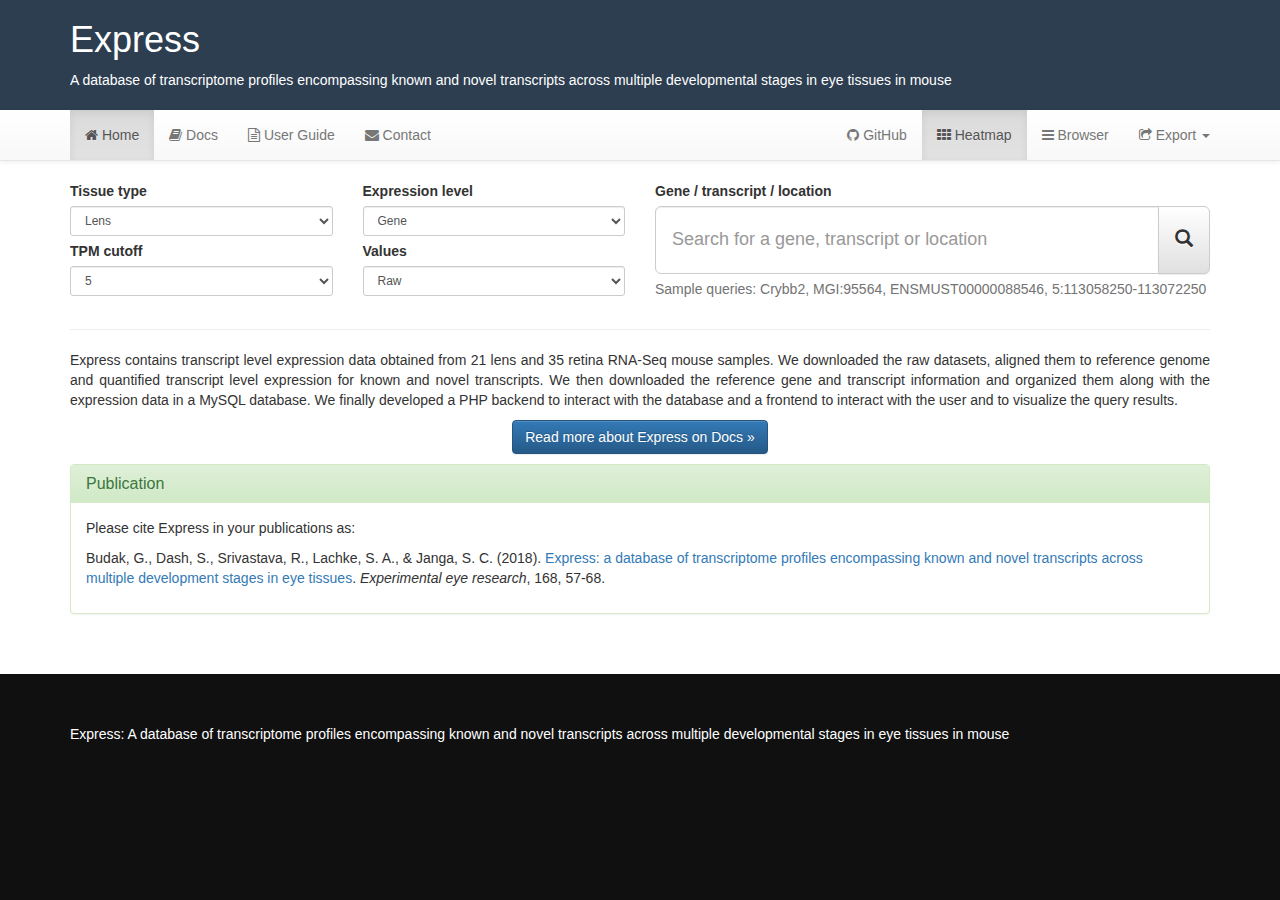
<file: index.html>
<!DOCTYPE html>
<html>

<head>
    <meta charset="utf-8">
    <meta http-equiv="X-UA-Compatible" content="IE=edge">
    <meta name="viewport" content="width=device-width, initial-scale=1">
    <meta name="description" content="A database of transcriptome profiles encompassing known and novel transcripts across multiple developmental stages in eye tissues in mouse">
    <meta name="author" content="Gungor Budak">
    <title>Express</title>
    <link rel="shortcut icon" href="assets/img/favicon.png" type="image/png">
    <link rel="stylesheet" href="assets/css/libs/bootstrap.min.css" charset="utf-8">
    <link rel="stylesheet" href="assets/css/libs/bootstrap-theme.min.css" charset="utf-8">
    <link rel="stylesheet" href="assets/css/libs/font-awesome.min.css" charset="utf-8">
    <link rel="stylesheet" href="assets/css/app.css" charset="utf-8">
</head>

<body>
    <div class="header hidden-xs">
        <div class="container">
            <h1>Express</h1>
            <p class="site-description">
                A database of transcriptome profiles encompassing known and novel transcripts across multiple developmental stages in eye tissues in mouse
            </p>
        </div>
    </div>

    <!-- navigation -->
    <nav class="navbar navbar-default navbar-static-top">
        <div class="container">
            <div class="navbar-header">
                <button type="button" class="navbar-toggle collapsed" data-toggle="collapse" data-target="#navbar" aria-expanded="false" aria-controls="navbar">
                    <span class="sr-only">Toggle navigation</span>
                    <span class="icon-bar"></span>
                    <span class="icon-bar"></span>
                    <span class="icon-bar"></span>
                </button>
                <a class="navbar-brand navbar-brand-express visible-xs-inline" href="index.html">Express</a>
            </div>
            <div id="navbar" class="navbar-collapse collapse">
                <ul class="nav navbar-nav">
                    <li class="active"><a href="index.html" title="Go to home page"><i class="fa fa-home"></i> Home</a></li>
                    <li><a href="docs.html" title="Go to documentation page"><i class="fa fa-book"></i> Docs</a></li>
                    <li><a href="user-guide.html" title="Go to user guide page"><i class="fa fa-file-text-o"></i> User Guide</a></li>
                    <li><a href="contact.html" title="Go to contact page"><i class="fa fa-envelope"></i> Contact</a></li>
                </ul>
                <ul class="nav navbar-nav navbar-right">
                    <li><a href="https://github.com/gungorbudak/express" title="Go to GitHub page for Express" target="_blank"><i class="fa fa-github"></i> GitHub</a></li>
                    <li class="active"><a href="#" class="btn-heatmap" title="Toggle heatmap view" data-state="true"><i class="fa fa-th"></i><span class="hidden-sm hidden-md"> Heatmap</a></span></li>
                    <li><a href="#" class="btn-browser" title="Toggle browser view" data-state="false"><i class="fa fa-bars"></i><span class="hidden-sm hidden-md"> Browser</a></span></li>
                    <li class="dropdown">
                      <a href="#" class="dropdown-toggle" title="Export views and data" data-toggle="dropdown" role="button" aria-haspopup="true" aria-expanded="false"><i class="fa fa-share-square-o" aria-hidden="true"></i><span class="hidden-sm hidden-md"> Export </span><span class="caret"></span></a>
                      <ul class="dropdown-menu">
                        <li><a href="#" class="btn-export" title="Export current heatmap view as SVG" data-view="heatmap" data-format="svg"><i class="fa fa-picture-o"></i> Heatmap view (SVG)</a></li>
                        <li><a href="#" class="btn-export" title="Export current heatmap data as TSV" data-view="heatmap" data-format="tsv"><i class="fa fa-table"></i> Heatmap data (TSV)</a></li>
                        <li><a href="#" class="btn-export" title="Export current browser view as SVG" data-view="browser" data-format="svg"><i class="fa fa-picture-o"></i> Browser view (SVG)</a></li>
                      </ul>
                    </li>
                </ul>
            </div>
        </div>
    </nav><!-- /navigation -->

    <!-- page content -->
    <div class="container">
        <div class="row">
            <div class="col-sm-6">
                <div class="row" style="margin-bottom: 5px;">
                    <div class="col-sm-6">
                        <label>Tissue type</label>
                        <select name="tissue" class="form-control input-sm">
                            <option value="lens" selected="selected">Lens</option>
                            <option value="lens_subtype">Lens cell subtype</option>
                            <option value="retina">Retina</option>
                        </select>
                    </div>
                    <div class="col-sm-6">
                        <label>Expression level</label>
                        <select name="expression" class="form-control input-sm">
                            <option value="gene" selected="selected">Gene</option>
                            <option value="transcript">Transcript</option>
                        </select>
                    </div>
                </div>
                <div class="row" style="margin-bottom: 5px;">
                    <div class="col-sm-6">
                        <label>TPM cutoff</label>
                        <select name="cutoff" class="form-control input-sm">
                            <option value="0">0</option>
                            <option value="1">1</option>
                            <option value="2">2</option>
                            <option value="5" selected="selected">5</option>
                        </select>
                    </div>
                    <div class="col-sm-6">
                        <label>Values</label>
                        <select name="value" class="form-control input-sm">
                            <option value="normalized">Normalized (transcript only)</option>
                            <option value="raw" selected="selected">Raw</option>
                        </select>
                    </div>
                </div>
            </div>
            <div class="col-sm-6">
                <label>Gene / transcript / location</label>
                <div class="input-group input-group-lg">
                    <input type="text" name="query" class="form-control" value="" placeholder="Search for a gene, transcript or location">
                    <span class="input-group-btn">
                        <button class="btn btn-default" type="button" name="search" title="Search for a gene, transcript or location">
                            <span class="glyphicon glyphicon-search"></span>
                        </button>
                    </span>
                </div>
                <p class="help-block">Sample queries: Crybb2, MGI:95564, ENSMUST00000088546, 5:113058250-113072250</p>
            </div>
        </div>
        <hr>
        <!-- container for warnings -->
        <div id="div-warnings"></div>
        <!-- container for browser view -->
        <div id="div-browser" class="hidden"></div>
        <hr id="hr-separator-browser" class="hidden">
        <!-- container for heatmap view -->
        <div id="div-heatmap"></div>
        <hr id="hr-separator-heatmap" class="hidden">
        <!-- container for table view -->
        <div id="div-table"></div>

        <p class="text-justify">
          Express contains transcript level expression data obtained from 21 lens and 35 retina RNA-Seq mouse samples. We downloaded the raw datasets, aligned them to reference genome and quantified transcript level expression for known and novel transcripts. We then downloaded the reference gene and transcript information and organized them along with the expression data in a MySQL database. We finally developed a PHP backend to interact with the database and a frontend to interact with the user and to visualize the query results.
        </p>
        <p class="text-center">
          <a href="docs.html" class="btn btn-primary">Read more about Express on Docs &raquo;</a>
        </p>
    </div></div><!-- /page content -->

    <div class="container">
      <div class="panel panel-success">
          <div class="panel-heading"><h3 class="panel-title">Publication</h3></div>
          <div class="panel-body">
              <p>Please cite Express in your publications as:</p>
              <p>Budak, G., Dash, S., Srivastava, R., Lachke, S. A., & Janga, S. C. (2018). <a href="https://www.sciencedirect.com/science/article/pii/S0014483516305607" target="_blank">Express: a database of transcriptome profiles encompassing known and novel transcripts across multiple development stages in eye tissues</a>. <i>Experimental eye research</i>, 168, 57-68.</p>
          </div>
      </div>
    </div>

    <div class="footer">
        <div class="container">
            <p>
                Express: A database of transcriptome profiles encompassing known and novel transcripts across multiple developmental stages in eye tissues in mouse
            </p>
        </div>
    </div>

    <script src="assets/js/libs/jquery-2.0.3.min.js" charset="utf-8"></script>
    <script src="assets/js/libs/bootstrap.min.js" charset="utf-8"></script>
    <script src="assets/js/libs/dalliance-compiled.js" charset="utf-8"></script>
    <script src="assets/js/libs/d3.min.js" charset="utf-8"></script>
    <script src="assets/js/libs/FileSaver.min.js" charset="utf-8"></script>
    <script src="assets/js/libs/spin.min.js" charset="utf-8"></script>
    <script src="assets/js/app.js" charset="utf-8"></script>
    <script>
      (function(i,s,o,g,r,a,m){i['GoogleAnalyticsObject']=r;i[r]=i[r]||function(){
      (i[r].q=i[r].q||[]).push(arguments)},i[r].l=1*new Date();a=s.createElement(o),
      m=s.getElementsByTagName(o)[0];a.async=1;a.src=g;m.parentNode.insertBefore(a,m)
      })(window,document,'script','https://www.google-analytics.com/analytics.js','ga');

      ga('create', 'UA-48281803-15', 'auto');
      ga('send', 'pageview');
    </script>
</body>

</html>
</file>
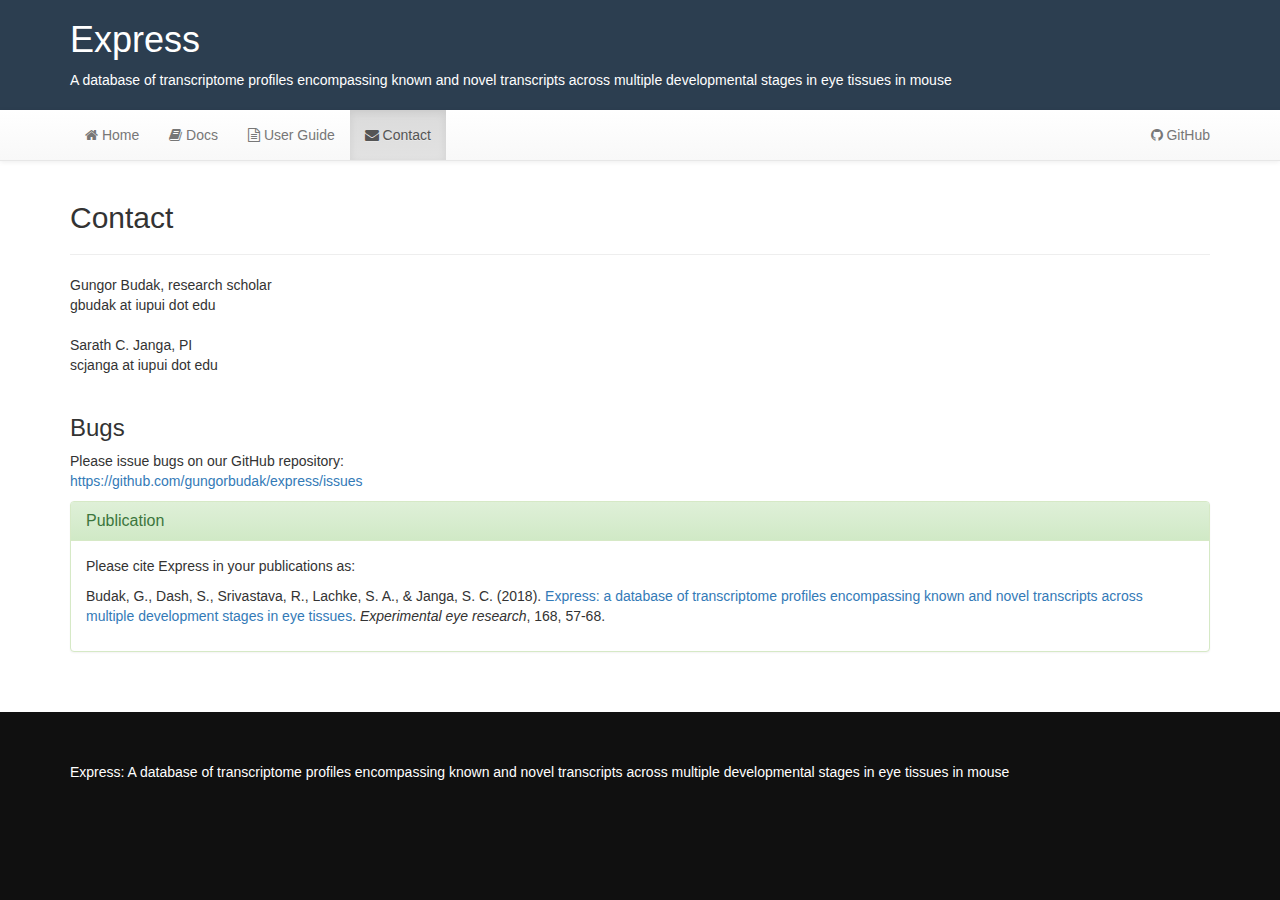
<file: contact.html>
<!DOCTYPE html>
<html>

<head>
    <meta charset="utf-8">
    <meta http-equiv="X-UA-Compatible" content="IE=edge">
    <meta name="viewport" content="width=device-width, initial-scale=1">
    <meta name="description" content="A database of transcriptome profiles encompassing known and novel transcripts across multiple developmental stages in eye tissues in mouse">
    <meta name="author" content="Gungor Budak">
    <title>Contact &ndash; Express</title>
    <link rel="shortcut icon" href="assets/img/favicon.png" type="image/png">
    <link rel="stylesheet" href="assets/css/libs/bootstrap.min.css" charset="utf-8">
    <link rel="stylesheet" href="assets/css/libs/bootstrap-theme.min.css" charset="utf-8">
    <link rel="stylesheet" href="assets/css/libs/font-awesome.min.css" charset="utf-8">
    <link rel="stylesheet" href="assets/css/app.css" charset="utf-8">
</head>

<body>
    <div class="header hidden-xs">
        <div class="container">
            <h1>Express</h1>
            <p class="site-description">
                A database of transcriptome profiles encompassing known and novel transcripts across multiple developmental stages in eye tissues in mouse
            </p>
        </div>
    </div>

    <!-- navigation -->
    <nav class="navbar navbar-default navbar-static-top">
        <div class="container">
            <div class="navbar-header">
                <button type="button" class="navbar-toggle collapsed" data-toggle="collapse" data-target="#navbar" aria-expanded="false" aria-controls="navbar">
                    <span class="sr-only">Toggle navigation</span>
                    <span class="icon-bar"></span>
                    <span class="icon-bar"></span>
                    <span class="icon-bar"></span>
                </button>
                <a class="navbar-brand navbar-brand-express visible-xs-inline" href="#">Express</a>
            </div>
            <div id="navbar" class="navbar-collapse collapse">
                <ul class="nav navbar-nav">
                    <li><a href="index.html" title="Go to home page"><i class="fa fa-home"></i> Home</a></li>
                    <li><a href="docs.html" title="Go to documentation page"><i class="fa fa-book"></i> Docs</a></li>
                    <li><a href="user-guide.html" title="Go to user guide page"><i class="fa fa-file-text-o"></i> User Guide</a></li>
                    <li class="active"><a href="contact.html" title="Go to contact page"><i class="fa fa-envelope"></i> Contact</a></li>
                </ul>
                <ul class="nav navbar-nav navbar-right">
                  <li><a href="https://github.com/gungorbudak/express" title="Go to GitHub page for Express" target="_blank"><i class="fa fa-github"></i> GitHub</a></li>
                </ul>
            </div>
        </div>
    </nav><!-- /navigation -->

    <!-- page content -->
    <div class="container">
      <h2>Contact</h2>
      <hr>
      <ul class="list-unstyled list-relaxed">
          <li>
              Gungor Budak, research scholar<br>
              gbudak at iupui dot edu
          </li>
          <li>
              Sarath C. Janga, PI<br>
              scjanga at iupui dot edu
          </li>
      </ul>
      <h3>Bugs</h3>
      <p>
          Please issue bugs on our GitHub repository: <br>
          <a href="https://github.com/gungorbudak/express/issues" target="_blank">
              https://github.com/gungorbudak/express/issues
          </a>
      </p>
    </div><!-- /page content -->

    <div class="container">
      <div class="panel panel-success">
          <div class="panel-heading"><h3 class="panel-title">Publication</h3></div>
          <div class="panel-body">
              <p>Please cite Express in your publications as:</p>
              <p>Budak, G., Dash, S., Srivastava, R., Lachke, S. A., & Janga, S. C. (2018). <a href="https://www.sciencedirect.com/science/article/pii/S0014483516305607" target="_blank">Express: a database of transcriptome profiles encompassing known and novel transcripts across multiple development stages in eye tissues</a>. <i>Experimental eye research</i>, 168, 57-68.</p>
          </div>
      </div>
    </div>

    <div class="footer">
        <div class="container">
            <p>
                Express: A database of transcriptome profiles encompassing known and novel transcripts across multiple developmental stages in eye tissues in mouse
            </p>
        </div>
    </div>

    <script src="assets/js/libs/jquery-2.0.3.min.js" charset="utf-8"></script>
    <script src="assets/js/libs/bootstrap.min.js" charset="utf-8"></script>
    <script>
      (function(i,s,o,g,r,a,m){i['GoogleAnalyticsObject']=r;i[r]=i[r]||function(){
      (i[r].q=i[r].q||[]).push(arguments)},i[r].l=1*new Date();a=s.createElement(o),
      m=s.getElementsByTagName(o)[0];a.async=1;a.src=g;m.parentNode.insertBefore(a,m)
      })(window,document,'script','https://www.google-analytics.com/analytics.js','ga');

      ga('create', 'UA-48281803-15', 'auto');
      ga('send', 'pageview');

    </script>
</body>

</html>
</file>
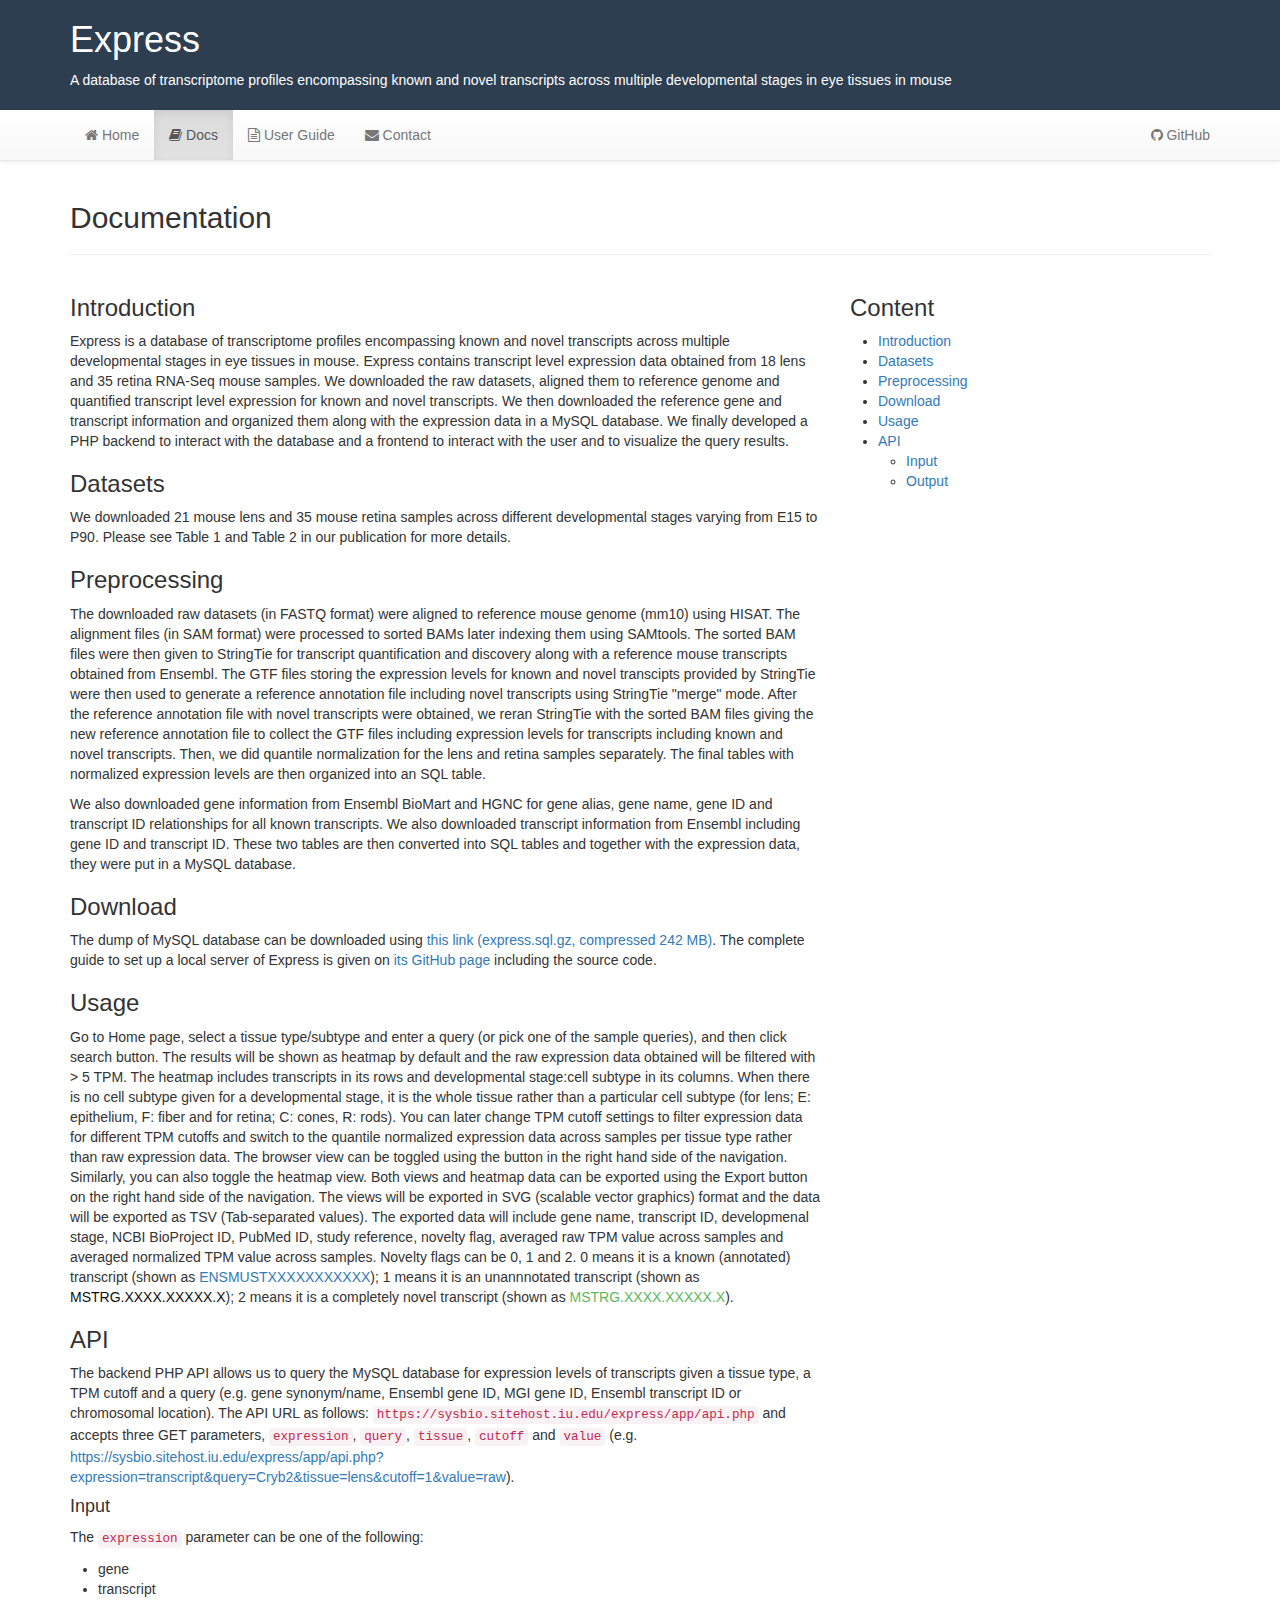
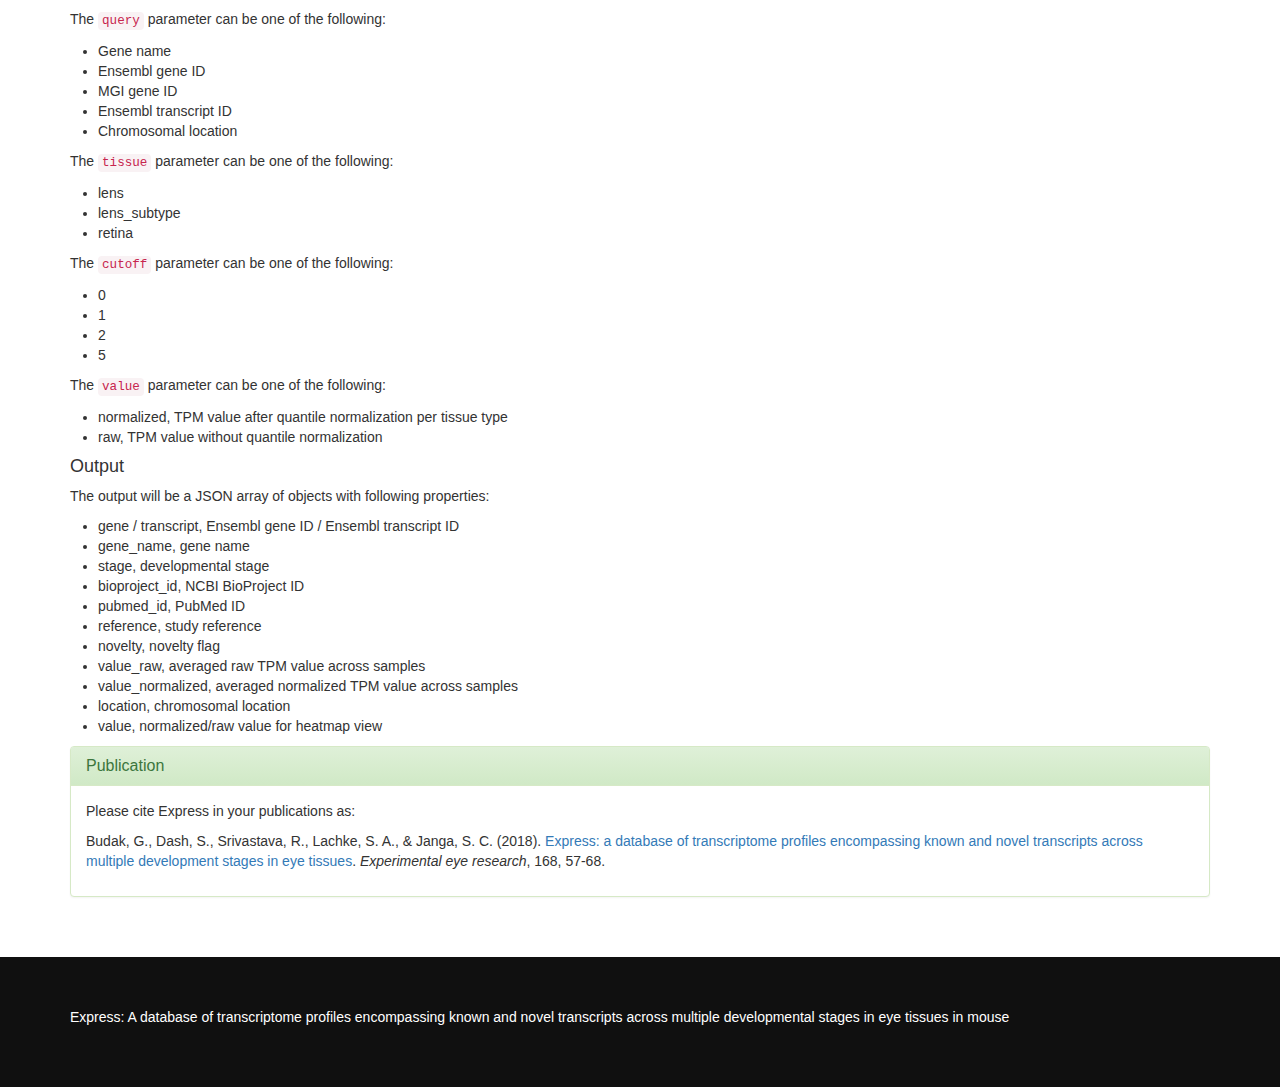
<file: docs.html>
<!DOCTYPE html>
<html>

<head>
    <meta charset="utf-8">
    <meta http-equiv="X-UA-Compatible" content="IE=edge">
    <meta name="viewport" content="width=device-width, initial-scale=1">
    <meta name="description" content="A database of transcriptome profiles encompassing known and novel transcripts across multiple developmental stages in eye tissues in mouse">
    <meta name="author" content="Gungor Budak">
    <title>Documentation &ndash; Express</title>
    <link rel="shortcut icon" href="assets/img/favicon.png" type="image/png">
    <link rel="stylesheet" href="assets/css/libs/bootstrap.min.css" charset="utf-8">
    <link rel="stylesheet" href="assets/css/libs/bootstrap-theme.min.css" charset="utf-8">
    <link rel="stylesheet" href="assets/css/libs/font-awesome.min.css" charset="utf-8">
    <link rel="stylesheet" href="assets/css/app.css" charset="utf-8">
</head>

<body>
    <div class="header hidden-xs">
        <div class="container">
            <h1>Express</h1>
            <p class="site-description">
                A database of transcriptome profiles encompassing known and novel transcripts across multiple developmental stages in eye tissues in mouse
            </p>
        </div>
    </div>

    <!-- navigation -->
    <nav class="navbar navbar-default navbar-static-top">
        <div class="container">
            <div class="navbar-header">
                <button type="button" class="navbar-toggle collapsed" data-toggle="collapse" data-target="#navbar" aria-expanded="false" aria-controls="navbar">
                    <span class="sr-only">Toggle navigation</span>
                    <span class="icon-bar"></span>
                    <span class="icon-bar"></span>
                    <span class="icon-bar"></span>
                </button>
                <a class="navbar-brand navbar-brand-express visible-xs-inline" href="#">Express</a>
            </div>
            <div id="navbar" class="navbar-collapse collapse">
                <ul class="nav navbar-nav">
                    <li><a href="index.html" title="Go to home page"><i class="fa fa-home"></i> Home</a></li>
                    <li class="active"><a href="docs.html" title="Go to documentation page"><i class="fa fa-book"></i> Docs</a></li>
                    <li><a href="user-guide.html" title="Go to user guide page"><i class="fa fa-file-text-o"></i> User Guide</a></li>
                    <li><a href="contact.html" title="Go to contact page"><i class="fa fa-envelope"></i> Contact</a></li>
                </ul>
                <ul class="nav navbar-nav navbar-right">
                  <li><a href="https://github.com/gungorbudak/express" title="Go to GitHub page for Express" target="_blank"><i class="fa fa-github"></i> GitHub</a></li>
                </ul>
            </div>
        </div>
    </nav><!-- /navigation -->

    <!-- page content -->
    <div class="container">
      <h2>Documentation</h2>
      <hr>
      <div class="row">
        <div class="col-md-8">

          <a name="introduction"></a>
          <h3>Introduction</h3>
          <p>
            Express is a database of transcriptome profiles encompassing known and novel transcripts across multiple developmental stages in eye tissues in mouse. Express contains transcript level expression data obtained from 18 lens and 35 retina RNA-Seq mouse samples. We downloaded the raw datasets, aligned them to reference genome and quantified transcript level expression for known and novel transcripts. We then downloaded the reference gene and transcript information and organized them along with the expression data in a MySQL database. We finally developed a PHP backend to interact with the database and a frontend to interact with the user and to visualize the query results.
          </p>

          <a name="datasets"></a>
          <h3>Datasets</h3>
          <p>
            We downloaded 21 mouse lens and 35 mouse retina samples across different developmental stages varying from E15 to P90. Please see Table 1 and Table 2 in our publication for more details.
          </p>

          <a name="preprocessing"></a>
          <h3>Preprocessing</h3>
          <p>
            The downloaded raw datasets (in FASTQ format) were aligned to reference mouse genome (mm10) using HISAT. The alignment files (in SAM format) were processed to sorted BAMs later indexing them using SAMtools. The sorted BAM files were then given to StringTie for transcript quantification and discovery along with a reference mouse transcripts obtained from Ensembl. The GTF files storing the expression levels for known and novel transcipts provided by StringTie were then used to generate a reference annotation file including novel transcripts using StringTie "merge" mode. After the reference annotation file with novel transcripts were obtained, we reran StringTie with the sorted BAM files giving the new reference annotation file to collect the GTF files including expression levels for transcripts including known and novel transcripts. Then, we did quantile normalization for the lens and retina samples separately. The final tables with normalized expression levels are then organized into an SQL table.
          </p>
          <p>
            We also downloaded gene information from Ensembl BioMart and HGNC for gene alias, gene name, gene ID and transcript ID relationships for all known transcripts. We also downloaded transcript information from Ensembl including gene ID and transcript ID. These two tables are then converted into SQL tables and together with the expression data, they were put in a MySQL database.
          </p>

          <a name="download"></a>
          <h3>Download</h3>
          <p>
            The dump of MySQL database can be downloaded using <a href="https://sysbio.sitehost.iu.edu/express/resources/express.sql.gz" target="_blank">this link (express.sql.gz, compressed 242 MB)</a>. The complete guide to set up a local server of Express is given on <a href="https://github.com/gungorbudak/express" target="_blank">its GitHub page</a> including the source code.
          </p>

          <a name="usage"></a>
          <h3>Usage</h3>
          <p>
            Go to Home page, select a tissue type/subtype and enter a query (or pick one of the sample queries), and then click search button. The results will be shown as heatmap by default and the raw expression data obtained will be filtered with > 5 TPM. The heatmap includes transcripts in its rows and developmental stage:cell subtype in its columns. When there is no cell subtype given for a developmental stage, it is the whole tissue rather than a particular cell subtype (for lens; E: epithelium, F: fiber and for retina; C: cones, R: rods). You can later change TPM cutoff settings to filter expression data for different TPM cutoffs and switch to the quantile normalized expression data across samples per tissue type rather than raw expression data. The browser view can be toggled using the button in the right hand side of the navigation. Similarly, you can also toggle the heatmap view. Both views and heatmap data can be exported using the Export button on the right hand side of the navigation. The views will be exported in SVG (scalable vector graphics) format and the data will be exported as TSV (Tab-separated values). The exported data will include gene name, transcript ID, developmenal stage, NCBI BioProject ID, PubMed ID, study reference, novelty flag, averaged raw TPM value across samples and averaged normalized TPM value across samples. Novelty flags can be 0, 1 and 2. 0 means it is a known (annotated) transcript (shown as <span style="color:#337ab7">ENSMUSTXXXXXXXXXXX</span>); 1 means it is an unannnotated transcript (shown as <span style="color:#101010">MSTRG.XXXX.XXXXX.X</span>); 2 means it is a completely novel transcript (shown as <span style="color:#5cb85c">MSTRG.XXXX.XXXXX.X</span>).
          </p>
          <p>

          </p>

          <a name="api"></a>
          <h3>API</h3>
          <p>
            The backend PHP API allows us to query the MySQL database for expression levels of transcripts given a tissue type, a TPM cutoff and a query (e.g. gene synonym/name, Ensembl gene ID, MGI gene ID, Ensembl transcript ID or chromosomal location). The API URL as follows: <code>https://sysbio.sitehost.iu.edu/express/app/api.php</code> and accepts three GET parameters, <code>expression</code>, <code>query</code>, <code>tissue</code>, <code>cutoff</code> and <code>value</code> (e.g. <a href="https://sysbio.sitehost.iu.edu/express/app/api.php?expression=transcript&query=Cryb2&tissue=lens&cutoff=1&value=raw" target="_blank">https://sysbio.sitehost.iu.edu/express/app/api.php?expression=transcript&query=Cryb2&tissue=lens&cutoff=1&value=raw</a>).
          </p>
          <a name="input"></a>
          <h4>Input</h4>
          <p>
            The <code>expression</code> parameter can be one of the following:
          </p>
          <ul>
            <li>gene</li>
            <li>transcript</li>
          </ul>
          <p>
            The <code>query</code> parameter can be one of the following:
          </p>
          <ul>
            <li>Gene name</li>
            <li>Ensembl gene ID</li>
            <li>MGI gene ID</li>
            <li>Ensembl transcript ID</li>
            <li>Chromosomal location</li>
          </ul>
          <p>
            The <code>tissue</code> parameter can be one of the following:
          </p>
          <ul>
            <li>lens</li>
            <li>lens_subtype</li>
            <li>retina</li>
          </ul>
          <p>
            The <code>cutoff</code> parameter can be one of the following:
          </p>
          <ul>
            <li>0</li>
            <li>1</li>
            <li>2</li>
            <li>5</li>
          </ul>
          <p>
            The <code>value</code> parameter can be one of the following:
          </p>
          <ul>
            <li>normalized, TPM value after quantile normalization per tissue type</li>
            <li>raw, TPM value without quantile normalization</li>
          </ul>
          <a name="output"></a>
          <h4>Output</h4>
          <p>
            The output will be a JSON array of objects with following properties:
          </p>
          <ul>
            <li>gene / transcript, Ensembl gene ID / Ensembl transcript ID</li>
            <li>gene_name, gene name</li>
            <li>stage, developmental stage</li>
            <li>bioproject_id, NCBI BioProject ID</li>
            <li>pubmed_id, PubMed ID</li>
            <li>reference, study reference</li>
            <li>novelty, novelty flag</li>
            <li>value_raw, averaged raw TPM value across samples</li>
            <li>value_normalized, averaged normalized TPM value across samples</li>
            <li>location, chromosomal location</li>
            <li>value, normalized/raw value for heatmap view</li>
          </ul>

        </div>
        <div class="col-md-4">
          <h3>Content</h3>
          <ul>
            <li><a href="#introduction">Introduction</a></li>
            <li><a href="#datasets">Datasets</a></li>
            <li><a href="#preprocessing">Preprocessing</a></li>
            <li><a href="#download">Download</a></li>
            <li><a href="#usage">Usage</a></li>
            <li>
              <a href="#api">API</a>
              <ul>
                <li><a href="#api-input">Input</a></li>
                <li><a href="#api-output">Output</a></li>
              </ul>
            </li>
          </ul>
        </div>
      </div>
    </div><!-- /page content -->

    <div class="container">
      <div class="panel panel-success">
          <div class="panel-heading"><h3 class="panel-title">Publication</h3></div>
          <div class="panel-body">
              <p>Please cite Express in your publications as:</p>
              <p>Budak, G., Dash, S., Srivastava, R., Lachke, S. A., & Janga, S. C. (2018). <a href="https://www.sciencedirect.com/science/article/pii/S0014483516305607" target="_blank">Express: a database of transcriptome profiles encompassing known and novel transcripts across multiple development stages in eye tissues</a>. <i>Experimental eye research</i>, 168, 57-68.</p>
          </div>
      </div>
    </div>

    <div class="footer">
        <div class="container">
            <p>
                Express: A database of transcriptome profiles encompassing known and novel transcripts across multiple developmental stages in eye tissues in mouse
            </p>
        </div>
    </div>

    <script src="assets/js/libs/jquery-2.0.3.min.js" charset="utf-8"></script>
    <script src="assets/js/libs/bootstrap.min.js" charset="utf-8"></script>
    <script>
      (function(i,s,o,g,r,a,m){i['GoogleAnalyticsObject']=r;i[r]=i[r]||function(){
      (i[r].q=i[r].q||[]).push(arguments)},i[r].l=1*new Date();a=s.createElement(o),
      m=s.getElementsByTagName(o)[0];a.async=1;a.src=g;m.parentNode.insertBefore(a,m)
      })(window,document,'script','https://www.google-analytics.com/analytics.js','ga');

      ga('create', 'UA-48281803-15', 'auto');
      ga('send', 'pageview');

    </script>
</body>

</html>
</file>
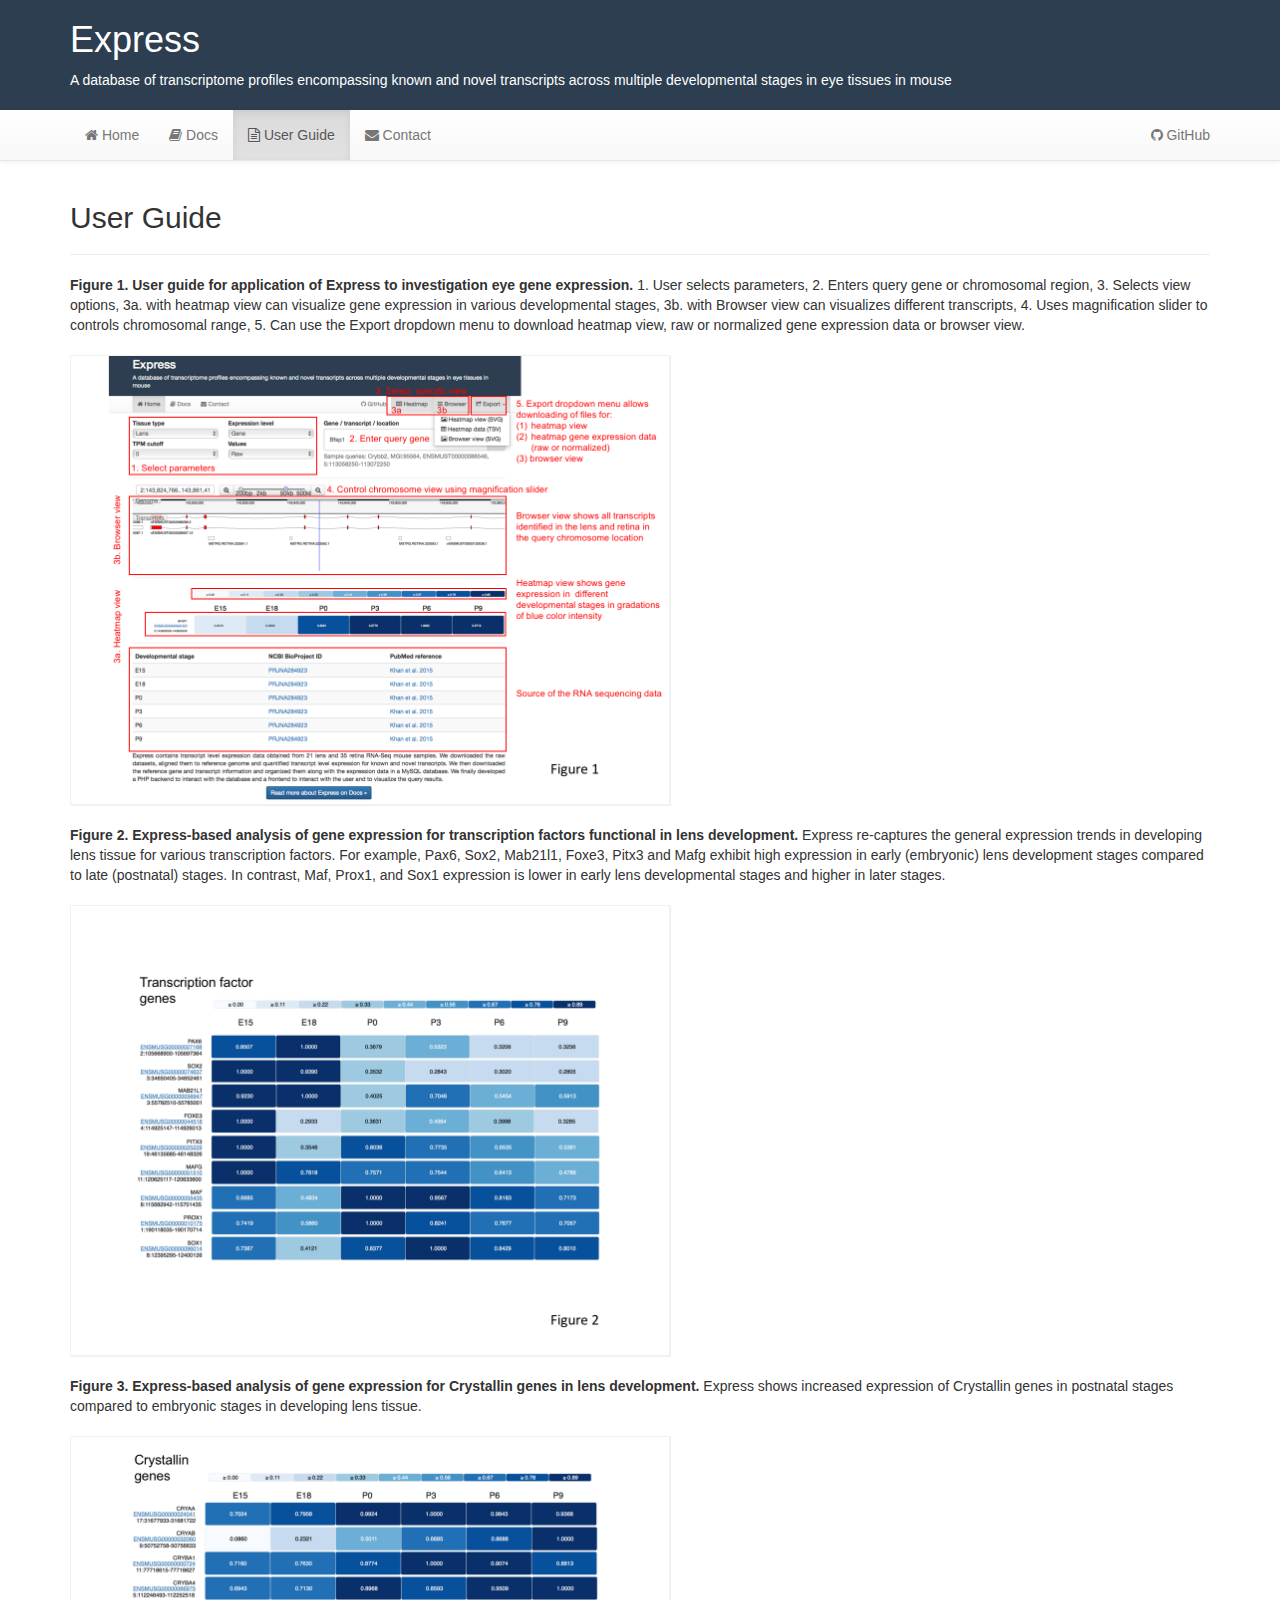
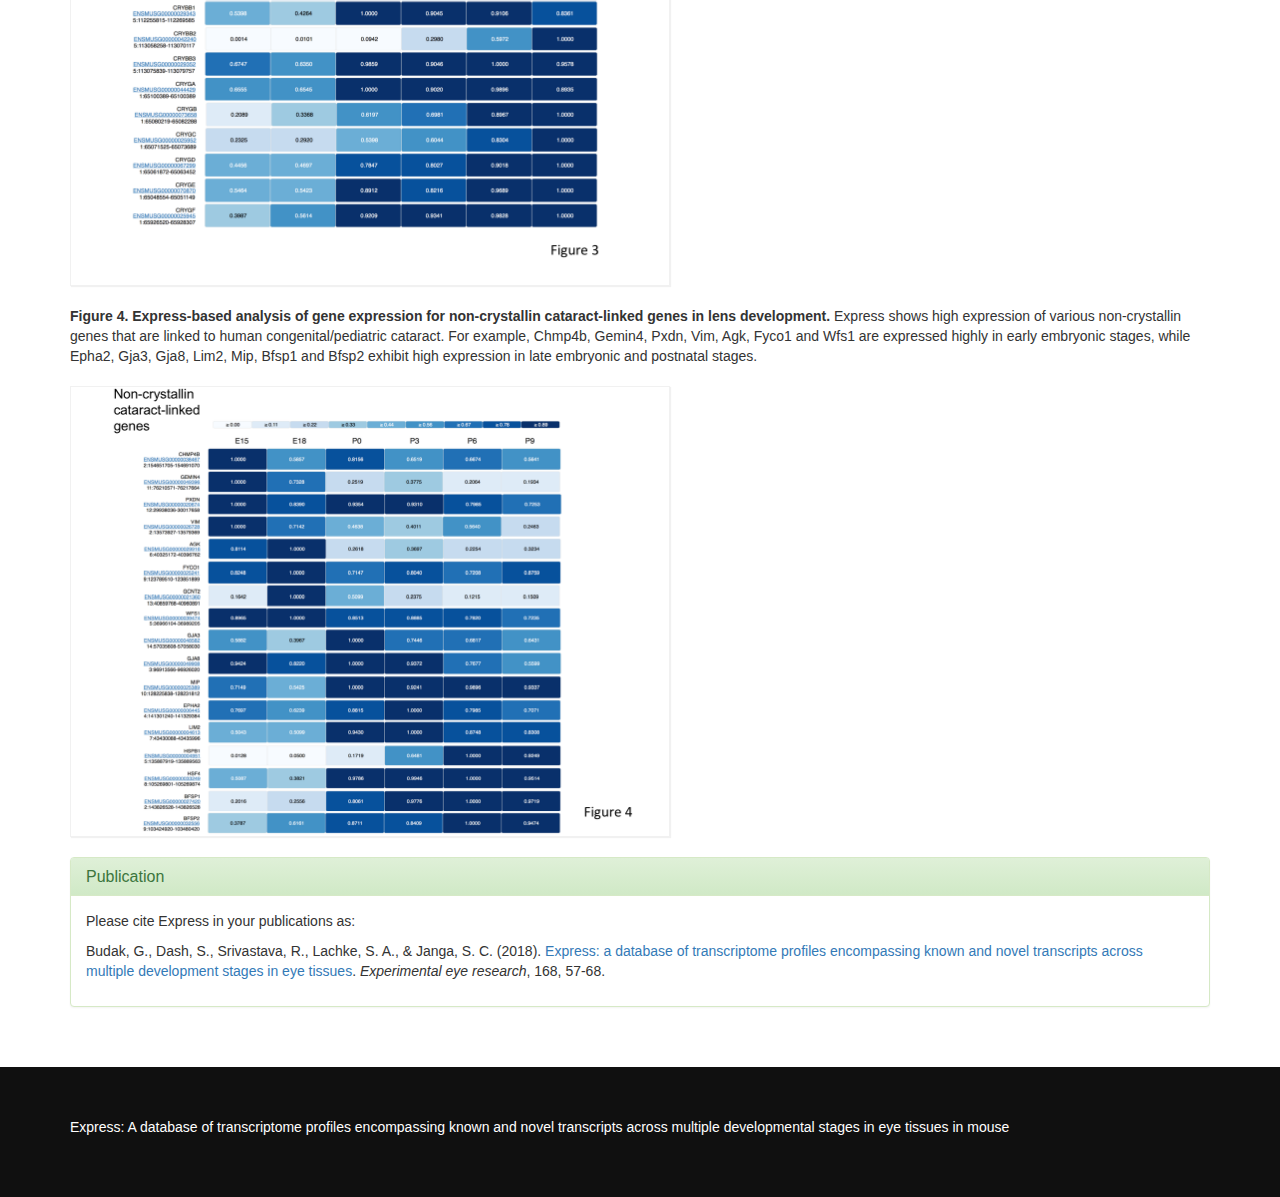
<file: user-guide.html>
<!DOCTYPE html>
<html>

<head>
    <meta charset="utf-8">
    <meta http-equiv="X-UA-Compatible" content="IE=edge">
    <meta name="viewport" content="width=device-width, initial-scale=1">
    <meta name="description" content="A database of transcriptome profiles encompassing known and novel transcripts across multiple developmental stages in eye tissues in mouse">
    <meta name="author" content="Gungor Budak">
    <title>User Guide &ndash; Express</title>
    <link rel="shortcut icon" href="assets/img/favicon.png" type="image/png">
    <link rel="stylesheet" href="assets/css/libs/bootstrap.min.css" charset="utf-8">
    <link rel="stylesheet" href="assets/css/libs/bootstrap-theme.min.css" charset="utf-8">
    <link rel="stylesheet" href="assets/css/libs/font-awesome.min.css" charset="utf-8">
    <link rel="stylesheet" href="assets/css/app.css" charset="utf-8">
</head>

<body>
    <div class="header hidden-xs">
        <div class="container">
            <h1>Express</h1>
            <p class="site-description">
                A database of transcriptome profiles encompassing known and novel transcripts across multiple developmental stages in eye tissues in mouse
            </p>
        </div>
    </div>

    <!-- navigation -->
    <nav class="navbar navbar-default navbar-static-top">
        <div class="container">
            <div class="navbar-header">
                <button type="button" class="navbar-toggle collapsed" data-toggle="collapse" data-target="#navbar" aria-expanded="false" aria-controls="navbar">
                    <span class="sr-only">Toggle navigation</span>
                    <span class="icon-bar"></span>
                    <span class="icon-bar"></span>
                    <span class="icon-bar"></span>
                </button>
                <a class="navbar-brand navbar-brand-express visible-xs-inline" href="#">Express</a>
            </div>
            <div id="navbar" class="navbar-collapse collapse">
                <ul class="nav navbar-nav">
                    <li><a href="index.html" title="Go to home page"><i class="fa fa-home"></i> Home</a></li>
                    <li><a href="docs.html" title="Go to documentation page"><i class="fa fa-book"></i> Docs</a></li>
                    <li class="active"><a href="user-guide.html" title="Go to user guide page"><i class="fa fa-file-text-o"></i> User Guide</a></li>
                    <li><a href="contact.html" title="Go to contact page"><i class="fa fa-envelope"></i> Contact</a></li>
                </ul>
                <ul class="nav navbar-nav navbar-right">
                  <li><a href="https://github.com/gungorbudak/express" title="Go to GitHub page for Express" target="_blank"><i class="fa fa-github"></i> GitHub</a></li>
                </ul>
            </div>
        </div>
    </nav><!-- /navigation -->

    <!-- page content -->
    <div class="container">
      <h2>User Guide</h2>
      <hr>

      <p><strong>Figure 1. User guide for application of Express to investigation eye gene expression.</strong>  1. User selects parameters, 2. Enters query gene or chromosomal region, 3. Selects view options, 3a. with heatmap view can visualize gene expression in various developmental stages, 3b. with Browser view can visualizes different transcripts, 4. Uses magnification slider to controls chromosomal range, 5. Can use the Export dropdown menu to download heatmap view, raw or normalized gene expression data or browser view.</p>

      <a href="assets/img/UserGuide1.png" target="_blank"><img class="user-guide-img img-responsive" src="assets/img/UserGuide1.png"></a>

      <p><strong>Figure 2. Express-based analysis of gene expression for transcription factors functional in lens development.</strong> Express re-captures the general expression trends in developing lens tissue for various transcription factors.  For example, Pax6, Sox2, Mab21l1, Foxe3, Pitx3 and Mafg exhibit high expression in early (embryonic) lens development stages compared to late (postnatal) stages. In contrast, Maf, Prox1, and Sox1 expression is lower in early lens developmental stages and higher in later stages.</p>

      <a href="assets/img/UserGuide2.png" target="_blank"><img class="user-guide-img img-responsive" src="assets/img/UserGuide2.png"></a>

      <p><strong>Figure 3. Express-based analysis of gene expression for Crystallin genes in lens development.</strong> Express shows increased expression of Crystallin genes in postnatal stages compared to embryonic stages in developing lens tissue.</p>

      <a href="assets/img/UserGuide3.png" target="_blank"><img class="user-guide-img img-responsive" src="assets/img/UserGuide3.png"></a>

      <p><strong>Figure 4. Express-based analysis of gene expression for non-crystallin cataract-linked genes in lens development.</strong> Express shows high expression of various non-crystallin genes that are linked to human congenital/pediatric cataract. For example, Chmp4b, Gemin4, Pxdn, Vim, Agk, Fyco1 and Wfs1 are expressed highly in early embryonic stages, while Epha2, Gja3, Gja8, Lim2, Mip, Bfsp1 and Bfsp2 exhibit high expression in late embryonic and postnatal stages.</p>

      <a href="assets/img/UserGuide4.png" target="_blank"><img class="user-guide-img img-responsive" src="assets/img/UserGuide4.png"></a>


    </div><!-- /page content -->

    <div class="container">
      <div class="panel panel-success">
          <div class="panel-heading"><h3 class="panel-title">Publication</h3></div>
          <div class="panel-body">
              <p>Please cite Express in your publications as:</p>
              <p>Budak, G., Dash, S., Srivastava, R., Lachke, S. A., & Janga, S. C. (2018). <a href="https://www.sciencedirect.com/science/article/pii/S0014483516305607" target="_blank">Express: a database of transcriptome profiles encompassing known and novel transcripts across multiple development stages in eye tissues</a>. <i>Experimental eye research</i>, 168, 57-68.</p>
          </div>
      </div>
    </div>

    <div class="footer">
        <div class="container">
            <p>
                Express: A database of transcriptome profiles encompassing known and novel transcripts across multiple developmental stages in eye tissues in mouse
            </p>
        </div>
    </div>

    <script src="assets/js/libs/jquery-2.0.3.min.js" charset="utf-8"></script>
    <script src="assets/js/libs/bootstrap.min.js" charset="utf-8"></script>
    <script>
      (function(i,s,o,g,r,a,m){i['GoogleAnalyticsObject']=r;i[r]=i[r]||function(){
      (i[r].q=i[r].q||[]).push(arguments)},i[r].l=1*new Date();a=s.createElement(o),
      m=s.getElementsByTagName(o)[0];a.async=1;a.src=g;m.parentNode.insertBefore(a,m)
      })(window,document,'script','https://www.google-analytics.com/analytics.js','ga');

      ga('create', 'UA-48281803-15', 'auto');
      ga('send', 'pageview');

    </script>
</body>

</html>
</file>
<file: assets/css/app.css>
.header {
    color: #FFFFFF;
    background-color: #2C3E50;
}

.site-description {
    margin: 10px 0px 20px 0px;
}

.navbar-brand {
    color: #2C3E50 !important;
}

.footer {
    color: #FFFFFF;
    background-color: #101010;
    margin-top: 40px;
    padding: 50px 0px;
    box-shadow: 0px 500px 0px 500px #101010;
}

.list-relaxed li {
  padding: 0px 0px 20px;
}

ol, ul {
  padding-left: 28px;
}

.input-group-lg>.form-control,
.input-group-lg>.input-group-addon,
.input-group-lg>.input-group-btn>.btn {
  height: 68px;
}

.user-guide-img {
    cursor: -webkit-zoom-in;
    cursor: -moz-zoom-in;
    cursor: zoom-in;
    margin: 20px 0px;
    width: 600px;
    border: solid 1px #f1f1f1;
    box-shadow: #f1f1f1 1px 1px 1px;
}

/*Dalliance specific styles*/

*.dalliance .guideline {
    display: none !important;
}

*.dalliance .single-base-guideline {
    border: none !important;
    background-color: blue !important;
    width: 3px !important;
    top: 7px !important;
    opacity: 0.4;
}

*.dalliance .tier-tab.active {
    border: 1px solid #ccc !important;
}

*:focus.dalliance .tier-tab.active {
    border: 1px solid #ccc !important;
}

*.dalliance .track-label .fa-times {
    display: none !important;
    visibility: hidden !important;
}

*.dalliance .track-name-holder {
    margin-left: 3px !important;
}

*.dalliance .btn-toolbar {
    margin: 0px auto !important;
}

*.dalliance .loc-field {
    pointer-events: none;
    height: 30px;
    display: block;
    padding: 6px 12px;
    color: #555;
    background-color: #fff;
    background-image: none;
    border: 1px solid #ccc;
    border-radius: 4px;
    -webkit-box-shadow: inset 0 1px 1px rgba(0,0,0,.075);
    box-shadow: inset 0 1px 1px rgba(0,0,0,.075);
    -webkit-transition: border-color ease-in-out .15s,-webkit-box-shadow ease-in-out .15s;
    -o-transition: border-color ease-in-out .15s,box-shadow ease-in-out .15s;
    transition: border-color ease-in-out .15s,box-shadow ease-in-out .15s;
}
</file>
